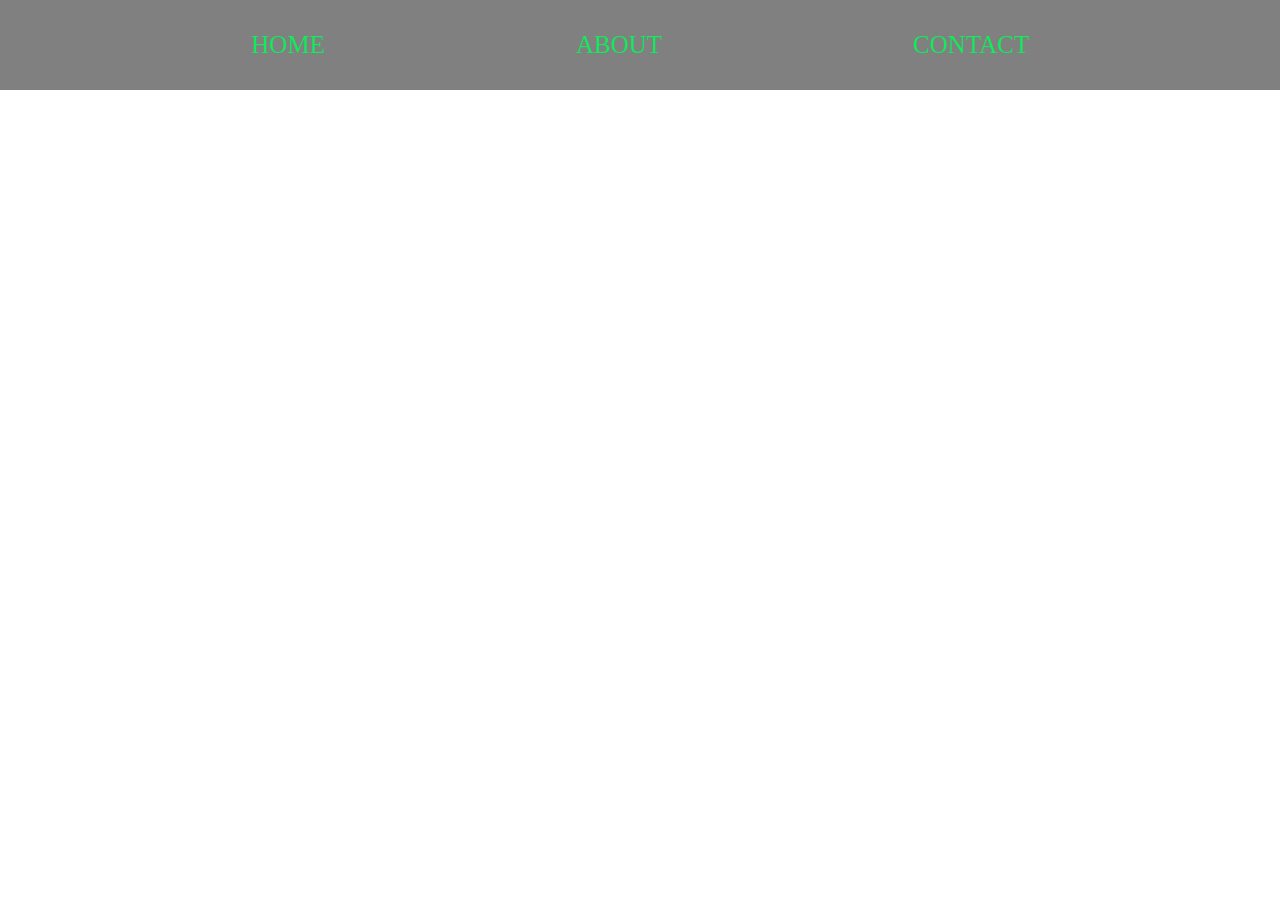
<file: NavbarTarget/index.html>
<!DOCTYPE html>
<html lang="en">

<head>
    <meta charset="UTF-8">
    <meta name="viewport" content="width=device-width, initial-scale=1.0">
    <title>Navbar-action</title>
    <link rel="stylesheet" href="index.css">
</head>

<body>
    <div class="main_container">
        <div class="nav">
            <!-- <ul><a onclick="home()" href="">HOME</a></ul>
                <ul><a onclick="about()" href="">ABOUT</a></ul>
                <ul><a onclick="con()" href="">CONTACT</a></ul> -->
            <ul><a href="">HOME</a></ul>
            <ul><a href="">ABOUT</a></ul>
            <ul><a href="">CONTACT</a></ul>
        </div>
        <p id="result"></p>
    </div>

    <script>

        // BY Using a event listeners
        let res=document.getElementById("result");
        let anch = document.getElementsByTagName("a");
        anch[0].addEventListener("click",(e)=>{
            e.preventDefault();
            res.innerText="WEL COME TO HOME PAGE";
        })

        anch[1].addEventListener("click",(e)=>{
            e.preventDefault();
            res.innerText="WEL COME TO ABOUT PAGE";
        })

        anch[2].addEventListener("click",(e)=>{
            e.preventDefault();
            res.innerText="WEL COME TO CONATCT PAGE";
        })


        //By using a Event Handlers

        /*
        function home(){
            event.preventDefault();
            document.getElementById("result").innerText="WEL COME TO HOME PAGE";
        }
        function about(){
            event.preventDefault();
            document.getElementById("result").innerText="WEL COME TO ABOUT PAGE";
        }
        function con(){
            event.preventDefault();
            document.getElementById("result").innerText="WEL COME TO CONTACT PAGE";
        }
        */
    </script>
</body>

</html>
</file>
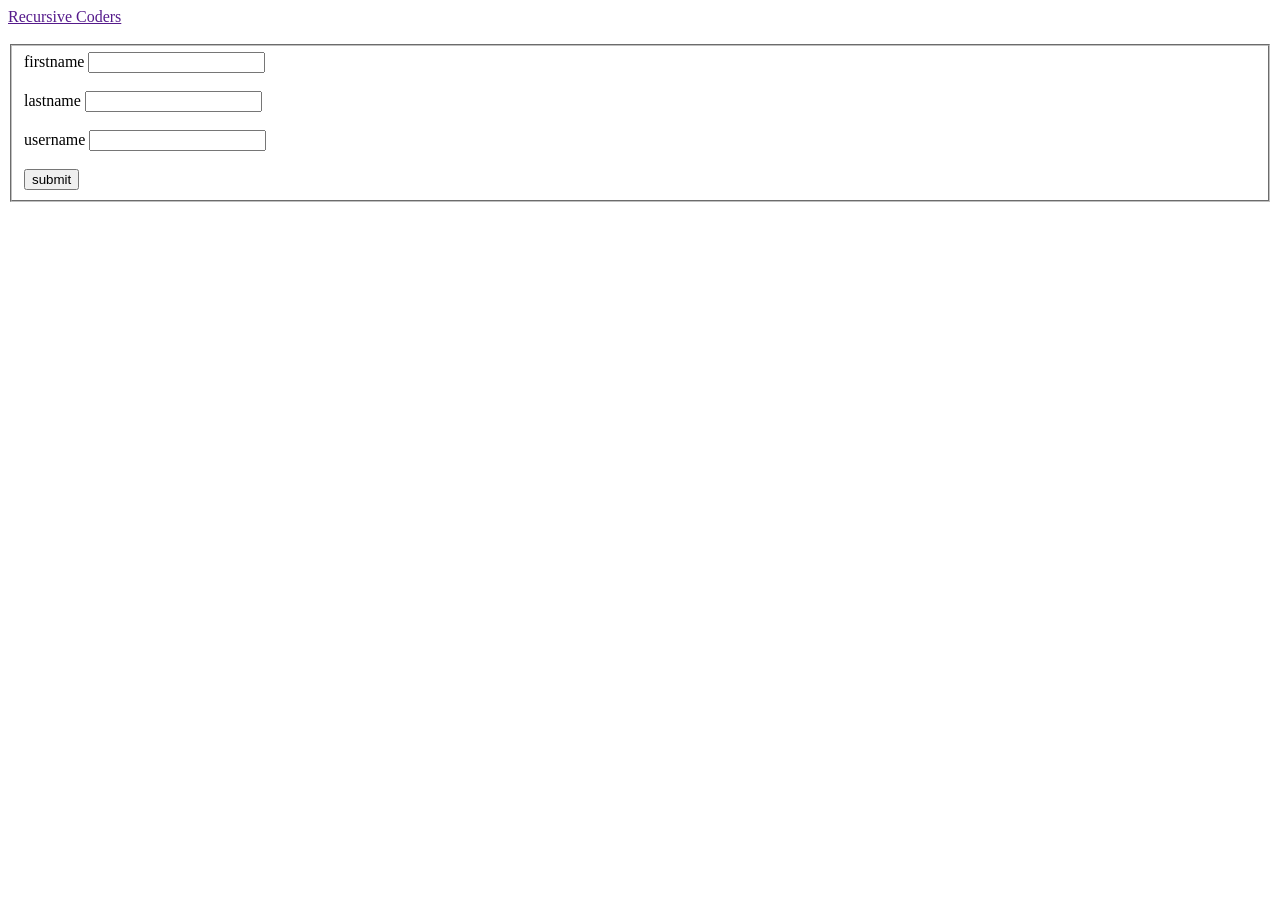
<file: form.html>
<!DOCTYPE html>
<html lang="en">
<head>
    <meta charset="UTF-8">
    <meta name="viewport" content="width=device-width, initial-scale=1.0">
    <title>Form</title>
</head>
<body>
    <a href="" target="_blank">Recursive Coders</a><br><br>
    <form action="">
        <fieldset>
            <label for="firstname">firstname</label>
            <input type="text" name="" id=""><br><br>
            <label for="lastname">lastname</label>
            <input type="text" name="" id=""><br><br>
            <label for="username">username</label>
            <input type="text" name="" id=""><br><br>
            <button>submit</button>
        </fieldset>
    </form>
    <script src="strignFunction.js"></script>
</body>
</html>
</file>
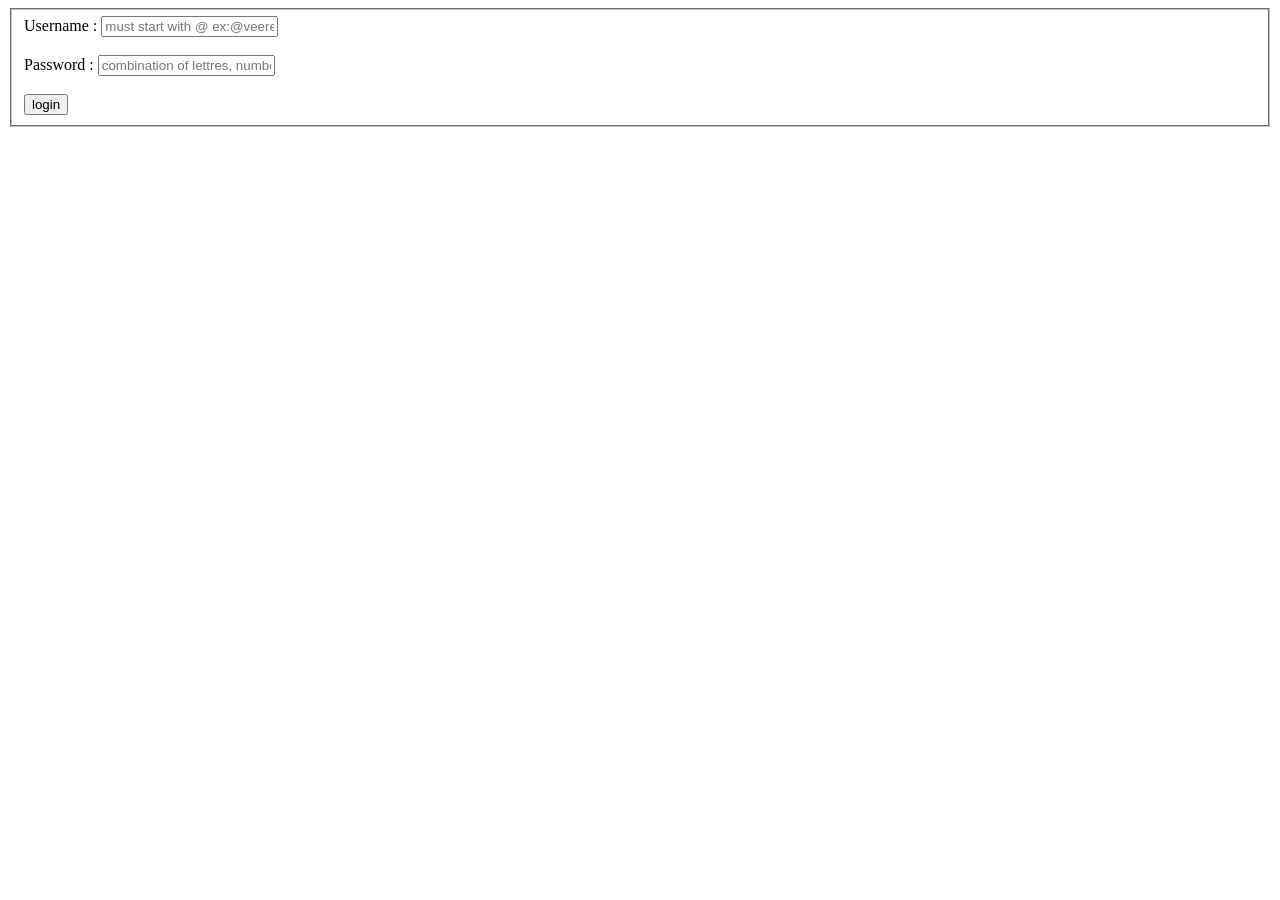
<file: login.html>
<!DOCTYPE html>
<html lang="en">
<head>
    <meta charset="UTF-8">
    <meta name="viewport" content="width=device-width, initial-scale=1.0">
    <title>Login</title>
</head>
<body>
    <fieldset>
        <label for="username">Username : </label>
        <input type="text" name="" id=""  placeholder="must start with @ ex:@veeresh"><br><br>
        <label for="password">Password : </label>
        <input type="text" name="" id=""  placeholder="combination of lettres, numbers, special charracters"><br><br>
        <button>login</button>
    </fieldset>
    <script>
        let username=document.getElementsByTagName("input")[0]
        let password=document.getElementsByTagName("input")[1]
    </script>
</body>
</html>
</file>
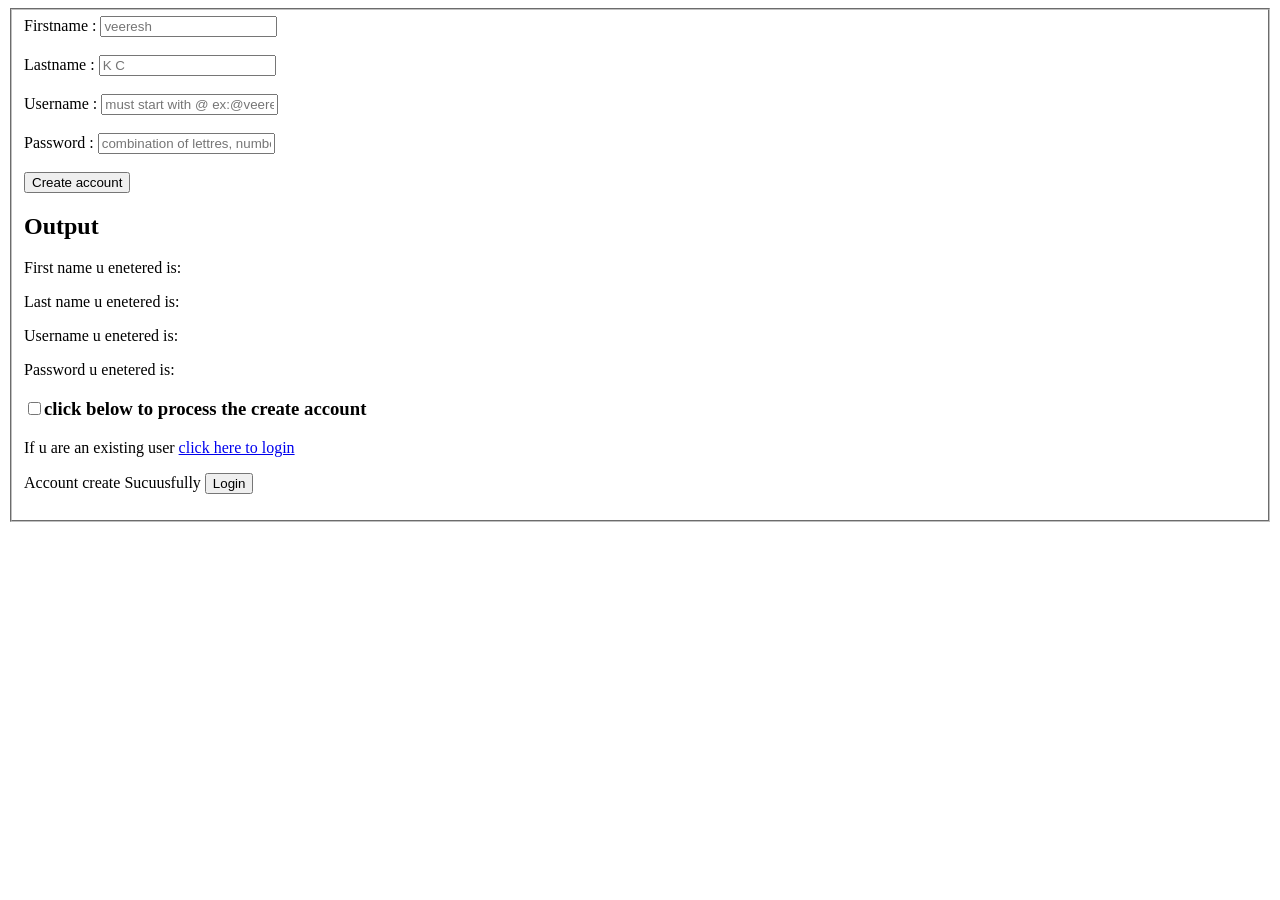
<file: signup.html>
<!DOCTYPE html>
<html lang="en">
<head>
    <meta charset="UTF-8">
    <meta name="viewport" content="width=device-width, initial-scale=1.0">
    <title>sign-up</title>
</head>
<body>
    <fieldset>
        <label for="firstname">Firstname : </label>
        <input type="text" name="" id=""  placeholder="veeresh"><br><br>
        <label for="lastname">Lastname : </label>
        <input type="text" name="" id=""  placeholder="K C"><br><br>
        <label for="username">Username : </label>
        <input type="text" name="" id=""  placeholder="must start with @ ex:@veeresh"><br><br>
        <label for="password">Password : </label>
        <input type="text" name="" id=""  placeholder="combination of lettres, numbers, special charracters"><br><br>
        <button onclick="submitData()">Create account</button>

        <section>
            <h1>Output</h1>
            <p>First name u enetered is: <span></span></p>
            <p>Last name u enetered is: <span></span></p>
            <p>Username u enetered is: <span></span></p>
            <p>Password u enetered is: <span></span></p>
            <h3><input type="checkbox" name="" id="">click below to process the create account</h3>
        </section>
        <p>If u are an existing user <a href="login.html">click here to login</a></p>
        <p>Account create Sucuusfully <a href="login.html"><button>Login</button></a></p>
    </fieldset>

    <script>
        let firstname=document.getElementsByTagName("input")[0];
        let lastname=document.getElementsByTagName("input")[1];
        let user= document.getElementsByTagName("input")[2];
        let pass= document.getElementsByTagName("input")[3];

        function submitData(){
            document.getElementsByTagName("span")[0].innerText=firstname.value;
            document.getElementsByTagName("span")[1].innerText=lastname.value;
            document.getElementsByTagName("span")[2].innerText=user.value;
            document.getElementsByTagName("span")[3].innerText=pass.value;
        }
            </script>
</body>
</html>
</file>
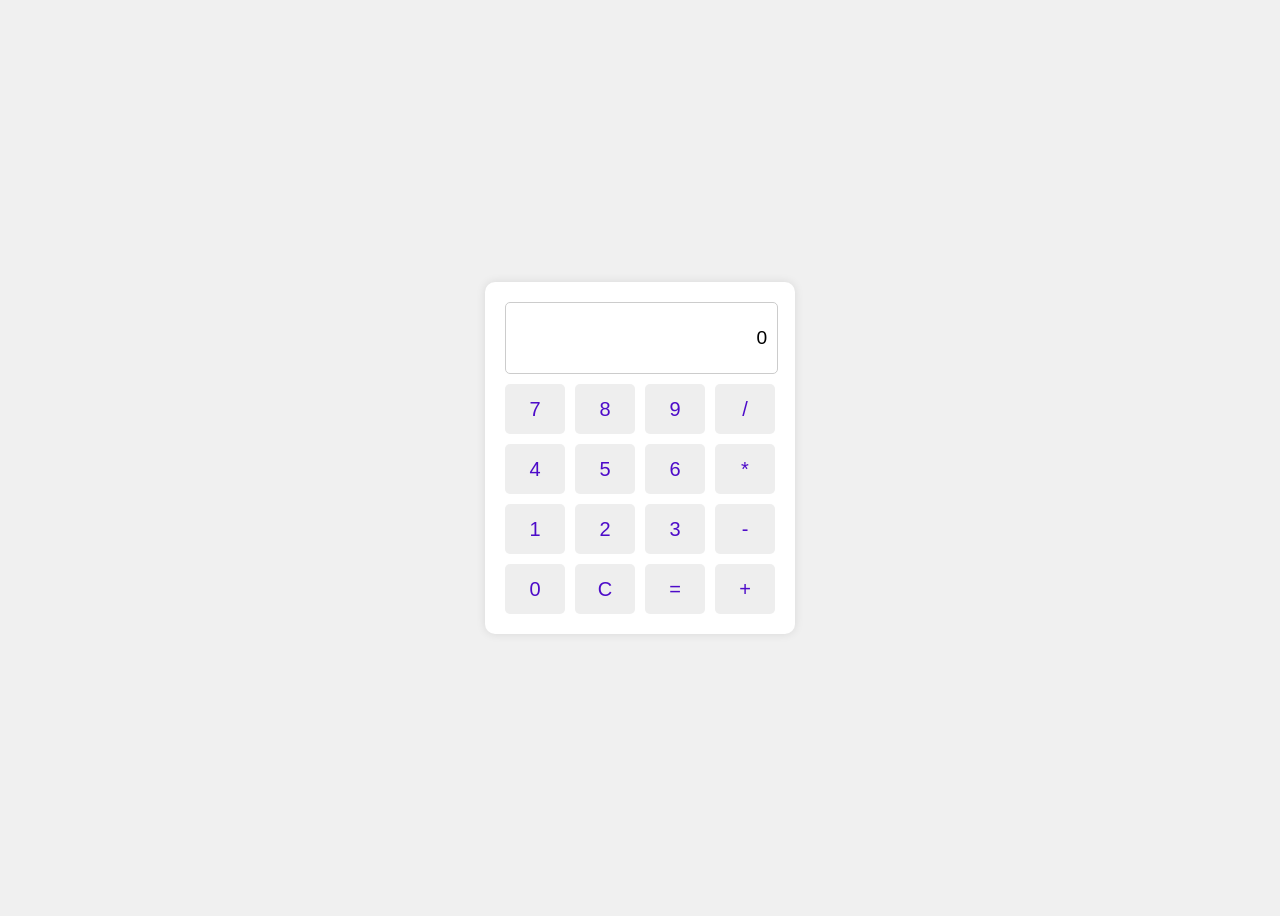
<file: Calucalator/Calucalater.html>
<!DOCTYPE html>
<html lang="en">

<head>
    <meta charset="UTF-8">
    <meta name="viewport" content="width=device-width, initial-scale=1.0">
    <title>calucalater</title>
    <link rel="stylesheet" href="calucalater.css">
</head>

<body>
    <div class="calculator">
        <input type="text" class="display" value="0" readonly>
        <div class="buttons">
            <button>7</button>
            <button>8</button>
            <button>9</button>
            <button>/</button>


            <button>4</button>
            <button>5</button>
            <button>6</button>
            <button>*</button>


            <button>1</button>
            <button>2</button>
            <button>3</button>
            <button>-</button>


            <button>0</button>
            <button>C</button>
            <button>=</button>
            <button>+</button>
        </div>
    </div>
</body>

</html>
</file>
<file: NavbarTarget/index.css>
*{
    margin: 0%;
    padding: 0%;
}
.main_container{
    .nav{
        display: flex;
        background-color: grey;
        height: 10vh;
        justify-content: space-evenly;
        align-items: center;
        a{
            text-decoration: none;
            font-size: 25px;
            color: rgb(16, 236, 90);
        }
    }
    #result{
        display: flex;
        margin-top: 255px;
        justify-content: center;
        align-items: center;
        color: crimson;
        font-size: 25px;
        
    }
}
</file>
<file: Calucalator/calucalater.css>
body {
    font-family: Arial, sans-serif;
    display: flex;
    justify-content: center;
    align-items: center;
    height: 100vh;
    background-color: #f0f0f0;
}

.calculator {
    background: #fff;
    padding: 20px;
    border-radius: 10px;
    box-shadow: 0 0 10px rgba(0, 0, 0, 0.1);
}

.display {
    width: 93%;
    height: 50px;
    margin-bottom: 10px;
    text-align: right;
    padding: 10px;
    font-size: 1.2em;
    border: 1px solid #ccc;
    border-radius: 5px;
}

.buttons {
    display: grid;
    grid-template-columns: repeat(4, 60px);
    gap: 10px;
}

button {
    height: 50px;
    font-size: 20px;
    border: none;
    border-radius: 5px;
    background: #eee;
    color: rgb(77, 11, 201);
}

button:hover {
    background: #ddd;
}
</file>
